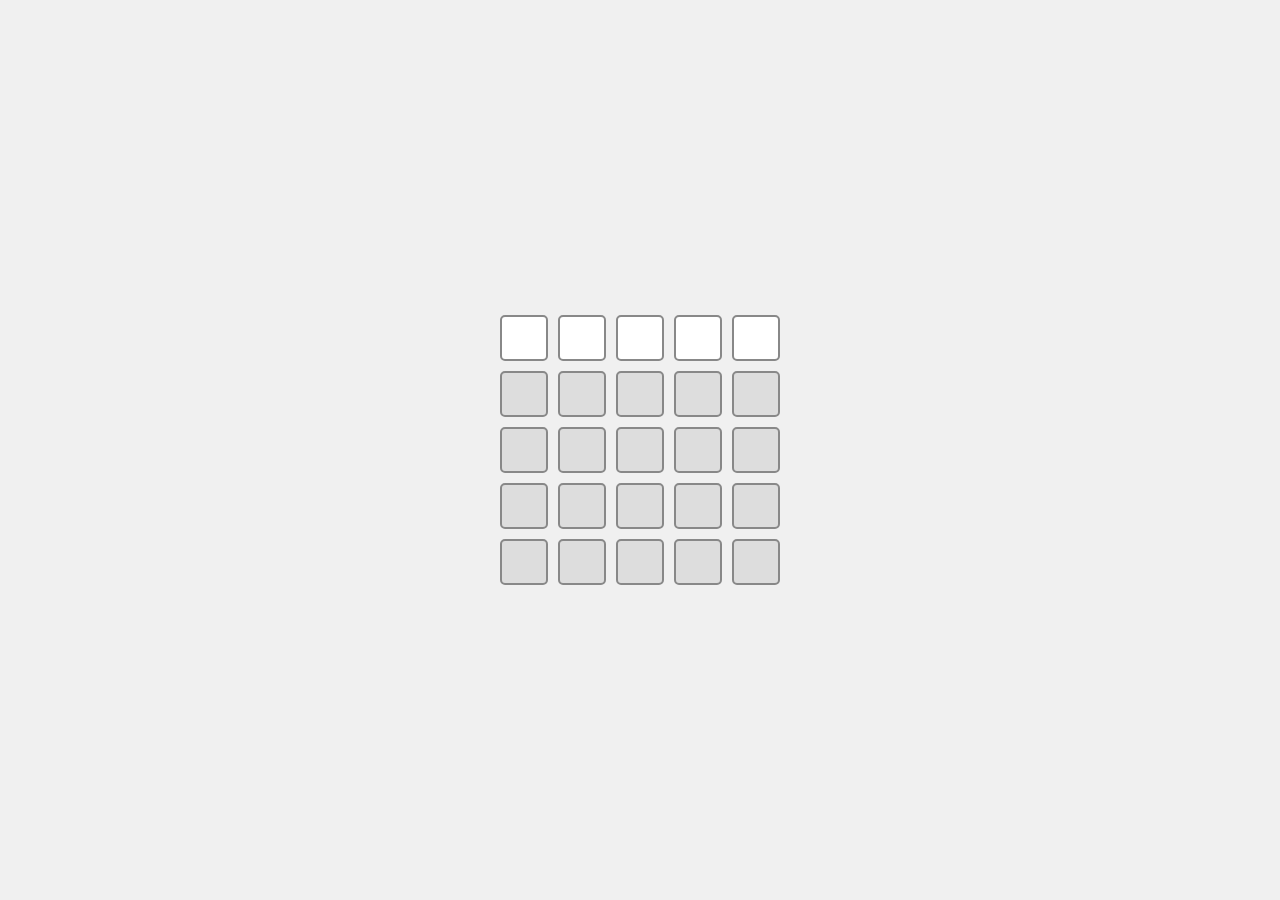
<file: index.html>
<!DOCTYPE html>
<html lang="en">
<head>
    <meta charset="UTF-8">
    <meta name="viewport" content="width=device-width, initial-scale=1.0">
    <style>
        /* Center everything in the middle of the page */
        body, html {
            height: 100%;
            display: flex;
            justify-content: center;
            align-items: center;
            margin: 0;
            font-family: Arial, sans-serif;
            background-color: #f0f0f0;
        }

        .container {
            display: flex;
            flex-direction: column;
            justify-content: center;
            align-items: center;
        }

        /* Style for all letter boxes */
.letter-box {
    width: 40px;
    height: 40px;
    font-size: 24px;
    font-family: monospace; /* Ensures the same font for both active and dummy */
    text-align: center;
    margin: 5px;
    border: 2px solid #ccc;
    border-radius: 5px;
    background-color: white;
}

        /* Dummy inputs, just colored with some text */
        .dummy-box {
            pointer-events: none; /* Make the input non-interactive */
            border: 2px solid #888;
            background-color: #ddd;
            color: #888;
        }

        /* Customizable dummy input colors */


        .dummy-box.green {
            background-color: lightgreen;
        }


        .dummy-box.yellow {
            background-color: lightyellow;
        }

        /* Active input styling */
        .active-box {
            background-color: #fff;
            border: 2px solid #888;
            color: black;
        }

        /* Centered input row */
        .input-row {
            display: flex;
            justify-content: center;
        }

        .letter-box:focus {
            outline: none; /* Remove focus outline */
        }
    </style>
    <title>Six Input Rows</title>

</head>
<body>
    <div class="container">
        <!-- Active input row -->



                        <div class="input-row">
            <input type="text" maxlength="1" class="letter-box active-box" id="active1">
            <input type="text" maxlength="1" class="letter-box active-box" id="active2">
            <input type="text" maxlength="1" class="letter-box active-box" id="active3">
            <input type="text" maxlength="1" class="letter-box active-box" id="active4">
            <input type="text" maxlength="1" class="letter-box active-box" id="active5">
        </div>

        <div class="input-row">
            <input type="text" class="letter-box dummy-box " value="" readonly>
            <input type="text" class="letter-box dummy-box " value="" readonly>
            <input type="text" class="letter-box dummy-box " value="" readonly>
            <input type="text" class="letter-box dummy-box " value="" readonly>
            <input type="text" class="letter-box dummy-box " value="" readonly>
        </div>

        <div class="input-row">
            <input type="text" class="letter-box dummy-box " value="" readonly>
            <input type="text" class="letter-box dummy-box " value="" readonly>
            <input type="text" class="letter-box dummy-box " value="" readonly>
            <input type="text" class="letter-box dummy-box " value="" readonly>
            <input type="text" class="letter-box dummy-box " value="" readonly>
        </div>

        <div class="input-row">
            <input type="text" class="letter-box dummy-box " value="" readonly>
            <input type="text" class="letter-box dummy-box " value="" readonly>
            <input type="text" class="letter-box dummy-box " value="" readonly>
            <input type="text" class="letter-box dummy-box " value="" readonly>
            <input type="text" class="letter-box dummy-box " value="" readonly>
        </div>

        <div class="input-row">
            <input type="text" class="letter-box dummy-box " value="" readonly>
            <input type="text" class="letter-box dummy-box " value="" readonly>
            <input type="text" class="letter-box dummy-box " value="" readonly>
            <input type="text" class="letter-box dummy-box " value="" readonly>
            <input type="text" class="letter-box dummy-box " value="" readonly>
        </div>


    </div>

    <script>
        // Get the active input elements
        const activeInputs = document.querySelectorAll('.active-box');

        // Automatically focus on the first active input when the page loads
        window.onload = () => {
            activeInputs[0].focus();
        };

        // Move focus to the next active input when one is filled
        activeInputs.forEach((input, index) => {
            input.addEventListener('input', () => {
                // Ensure the input is capitalized
                input.value = input.value.toUpperCase();

                // Move to next input if this one is filled
                if (input.value.length === 1 && index < activeInputs.length - 1) {
                    activeInputs[index + 1].focus();
                }
            });

            // Handle backspace to go back to the previous input
            input.addEventListener('keydown', (event) => {
                if (event.key === 'Backspace' && input.value === '' && index > 0) {
                    activeInputs[index - 1].focus();
                }

                // Handle "Enter" to send the request
                if (event.key === 'Enter') {
                    event.preventDefault();
                    sendRequest(); // Trigger request when "Enter" is pressed
                }
            });
        });

        // Function to send the HTTP request and replace the page content
        function sendRequest() {
            const inputValues = Array.from(activeInputs).map(input => input.value);
            const dataToSend = {
                "1": inputValues,
                "2": [],
                "3": [],
                "4": [],
                "5": []
            };

            // Send the HTTP POST request with JSON data
            fetch('/backend', { // Replace with your actual server endpoint
                method: 'POST',
                headers: {
                    'Content-Type': 'application/json', // Set content type to JSON
                },
                body: JSON.stringify(dataToSend), // Convert the data object to JSON string
            })
            .then(response => response.text()) // Expecting HTML response
            .then(html => {
                // Replace the entire page content with the response HTML
                document.body.innerHTML = html;
            })
            .catch(error => {
                console.error('Error:', error);
            });
        }

        // Function to re-initialize inputs if needed after response

        </script>





</body>
</html>
</file>
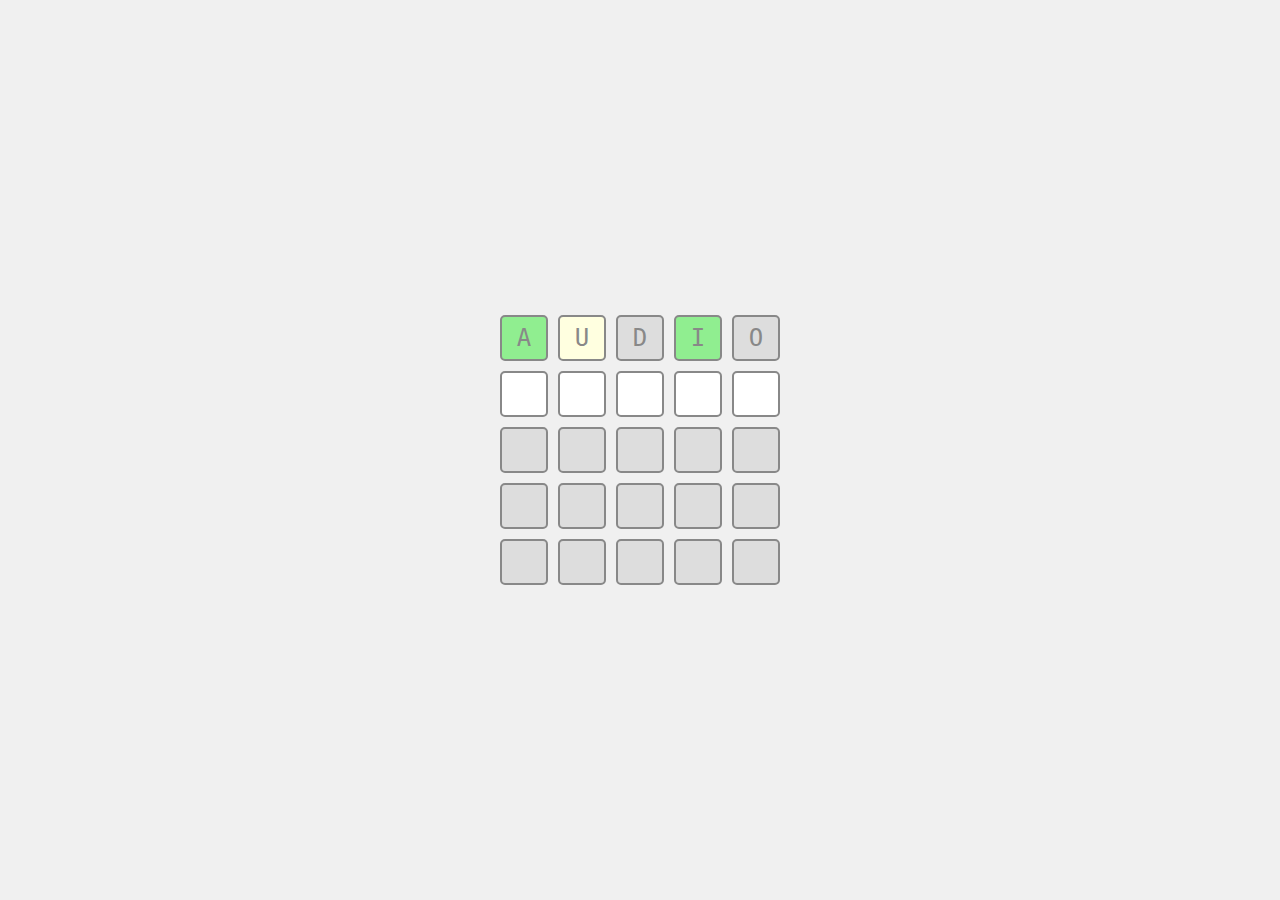
<file: Wordle.html>
<!DOCTYPE html>
<html lang="en">
<head>
    <meta charset="UTF-8">
    <meta name="viewport" content="width=device-width, initial-scale=1.0">
    <style>
        /* Center everything in the middle of the page */
        body, html {
            height: 100%;
            display: flex;
            justify-content: center;
            align-items: center;
            margin: 0;
            font-family: Arial, sans-serif;
            background-color: #f0f0f0;
        }

        .container {
            display: flex;
            flex-direction: column;
            justify-content: center;
            align-items: center;
        }

        /* Style for all letter boxes */
.letter-box {
    width: 40px;
    height: 40px;
    font-size: 24px;
    font-family: monospace; /* Ensures the same font for both active and dummy */
    text-align: center;
    margin: 5px;
    border: 2px solid #ccc;
    border-radius: 5px;
    background-color: white;
}

        /* Dummy inputs, just colored with some text */
        .dummy-box {
            pointer-events: none; /* Make the input non-interactive */
            border: 2px solid #888;
            background-color: #ddd;
            color: #888;
        }

        /* Customizable dummy input colors */
 

        .dummy-box.green {
            background-color: lightgreen;
        }


        .dummy-box.yellow {
            background-color: lightyellow;
        }

        /* Active input styling */
        .active-box {
            background-color: #fff;
            border: 2px solid #888;
            color: black;
        }

        /* Centered input row */
        .input-row {
            display: flex;
            justify-content: center;
        }

        .letter-box:focus {
            outline: none; /* Remove focus outline */
        }
    </style>
    <title>Six Input Rows</title>
    
</head>
<body>
    <div class="container">
        <!-- Active input row -->


        <!-- Dummy input rows (non-editable but colored and preset letters) -->
        <div class="input-row">
            <input type="text" class="letter-box dummy-box green" value="A" readonly>
            <input type="text" class="letter-box dummy-box yellow" value="U" readonly>
            <input type="text" class="letter-box dummy-box " value="D" readonly>
            <input type="text" class="letter-box dummy-box green" value="I" readonly>
            <input type="text" class="letter-box dummy-box " value="O" readonly>
        </div>
        
                        <div class="input-row">
            <input type="text" maxlength="1" class="letter-box active-box" id="active1">
            <input type="text" maxlength="1" class="letter-box active-box" id="active2">
            <input type="text" maxlength="1" class="letter-box active-box" id="active3">
            <input type="text" maxlength="1" class="letter-box active-box" id="active4">
            <input type="text" maxlength="1" class="letter-box active-box" id="active5">
        </div>

        <div class="input-row">
            <input type="text" class="letter-box dummy-box " value="" readonly>
            <input type="text" class="letter-box dummy-box " value="" readonly>
            <input type="text" class="letter-box dummy-box " value="" readonly>
            <input type="text" class="letter-box dummy-box " value="" readonly>
            <input type="text" class="letter-box dummy-box " value="" readonly>
        </div>

        <div class="input-row">
            <input type="text" class="letter-box dummy-box " value="" readonly>
            <input type="text" class="letter-box dummy-box " value="" readonly>
            <input type="text" class="letter-box dummy-box " value="" readonly>
            <input type="text" class="letter-box dummy-box " value="" readonly>
            <input type="text" class="letter-box dummy-box " value="" readonly>
        </div>

        <div class="input-row">
            <input type="text" class="letter-box dummy-box " value="" readonly>
            <input type="text" class="letter-box dummy-box " value="" readonly>
            <input type="text" class="letter-box dummy-box " value="" readonly>
            <input type="text" class="letter-box dummy-box " value="" readonly>
            <input type="text" class="letter-box dummy-box " value="" readonly>
        </div>
        

    </div>
    
<script>
// Get the active input elements
const activeInputs = document.querySelectorAll('.active-box');

// Automatically focus on the first active input when the page loads
window.onload = () => {
    activeInputs[0].focus();
};

// Move focus to the next active input when one is filled
activeInputs.forEach((input, index) => {
    input.addEventListener('input', () => {
        // Ensure the input is capitalized
        input.value = input.value.toUpperCase();

        // Move to next input if this one is filled
        if (input.value.length === 1 && index < activeInputs.length - 1) {
            activeInputs[index + 1].focus();
        }
    });

    // Handle backspace to go back to the previous input
    input.addEventListener('keydown', (event) => {
        if (event.key === 'Backspace' && input.value === '' && index > 0) {
            activeInputs[index - 1].focus();
        }

        // Handle "Enter" to send the request
        if (event.key === 'Enter') {
            event.preventDefault();
            sendRequest(); // Trigger request when "Enter" is pressed
        }
    });
});

// Function to send the HTTP request and replace the page content
function sendRequest() {
    const inputValues = Array.from(activeInputs).map(input => input.value).join('');

    // Prepare the form data (can include additional data if needed)
    const formData = new FormData();
    formData.append('input', inputValues); // Send the word as a single string
    formData.append('number', 1); // Send a number if required

    // Send the HTTP POST request
    fetch('/your-endpoint', { // Replace with your actual server endpoint
        method: 'POST',
        body: formData,
    })
    .then(response => response.text()) // Expecting HTML response
    .then(html => {
        // Replace the entire page content with the response HTML
        document.body.innerHTML = html;
    })
    .catch(error => {
        console.error('Error:', error);
    });
}
</script>


   
</body>
</html>
</file>
